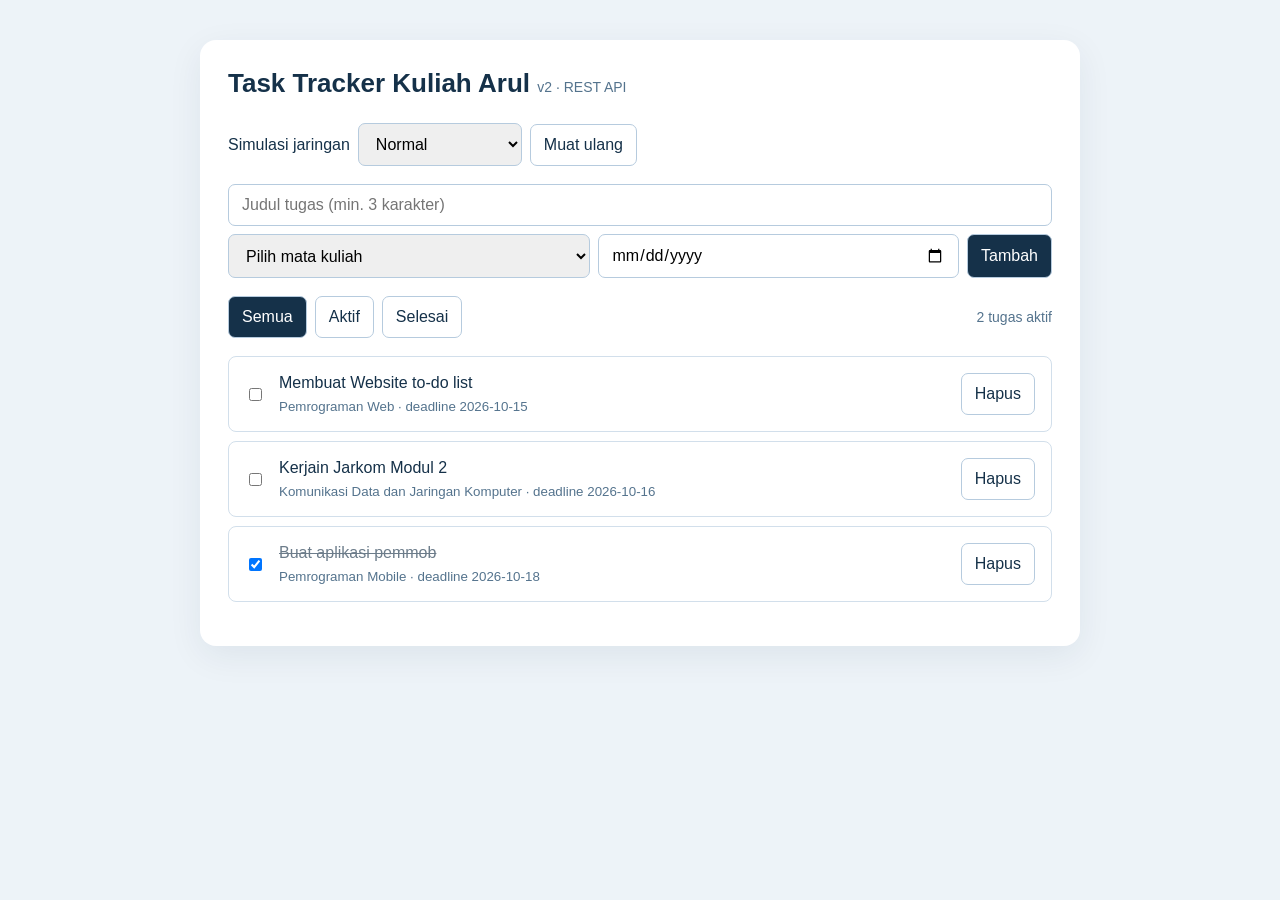
<file: index.html>
<!DOCTYPE html>
<html lang="id">
<head>
  <meta charset="UTF-8">
  <meta name="viewport" content="width=device-width, initial-scale=1.0">
  <title>Task Tracker Kuliah Arul v2</title>
  <link rel="stylesheet" href="style.css">
  <script src="mock-api.js" defer></script>
  <script src="app.js" defer></script>
</head>
<body>
  <main class="todolist">
    <h1>Task Tracker Kuliah Arul <small>v2 · REST API</small></h1>
    <div class="toolbar">
        <label for="networkMode">Simulasi jaringan</label>
        <select id="networkMode">
            <option value="normal">Normal</option>
            <option value="offline">Offline</option>
            <option value="lambat">Lambat (2 detik)</option>
        </select>
        <button id="reloadButton" type="button">Muat ulang</button>
    </div>

    <form id="taskForm" class="input">
        <label class="sr-only" for="taskInput">Judul tugas</label>
        <input
            id="taskInput"
            type="text"
            placeholder="Judul tugas (min. 3 karakter)"
            required
        >

        <label class="sr-only" for="courseInput">Mata kuliah</label>
        <select id="courseInput" required>
            <option value="">Pilih mata kuliah</option>
        </select>

        <label class="sr-only" for="dueDateInput">Deadline</label>
        <input id="dueDateInput" type="date">

        <button id="addButton" type="submit">Tambah</button>
    </form>

    <p id="actionError" role="alert"></p>

    <section class="filters" aria-label="Filter tugas">
        <button type="button" data-filter="all">Semua</button>
        <button type="button" data-filter="active">Aktif</button>
        <button type="button" data-filter="completed">Selesai</button>
        <span id="activeCount"></span>
    </section>
    <div id="status" role="status" aria-live="polite"></div>
    <ul id="task"></ul>
  </main>
</body>
</html>
</file>
<file: style.css>
* {
  box-sizing: border-box;
}

body {
  margin: 0;
  padding: 40px 16px;
  color: #153149;
  background: #edf3f8;
  font-family: Arial, sans-serif;
}

.todolist {
  max-width: 880px;
  margin: auto;
  padding: 28px;
  border-radius: 16px;
  background: white;
  box-shadow: 0 10px 35px #15314912;
}

h1 {
  margin: 0 0 24px;
  font-size: 26px;
}

h1 small {
  font-size: 14px;
  font-weight: normal;
  color: #54738d;
  white-space: nowrap;
}

.toolbar,
.filters {
  display: flex;
  flex-wrap: wrap;
  gap: 8px;
  align-items: center;
  margin: 18px 0;
}

input,
select,
button {
  font: inherit;
  padding: 11px 13px;
  border: 1px solid #b6cbde;
  border-radius: 7px;
}

button {
  cursor: pointer;
  background: white;
  color: #153149;
}

button:hover {
  background: #edf3f8;
}

button:disabled {
  opacity: .55;
  cursor: wait;
}

button[aria-pressed="true"],
#addButton {
  color: white;
  background: #153149;
}

#activeCount {
  margin-left: auto;
  color: #54738d;
  font-size: 14px;
}

#status {
  color: #54738d;
  margin: 18px 0;
}

#task {
  padding: 0;
  list-style: none;
}

.task-row {
  display: flex;
  align-items: center;
  gap: 14px;
  padding: 16px;
  margin: 9px 0;
  border: 1px solid #d2dfeb;
  border-radius: 8px;
}

.task-content {
  flex: 1;
  min-width: 0;
  overflow-wrap: anywhere;
}

.task-content small {
  display: block;
  color: #54738d;
  margin-top: 7px;
}

.completed .task-title {
  text-decoration: line-through;
  color: #6c7c8a;
}

:focus-visible {
  outline: 3px solid #eeae42;
  outline-offset: 2px;
}

@media (max-width: 600px) {
  .todolist {
    padding: 18px;
  }

  body {
    padding: 16px 10px;
  }

  h1 small {
    display: block;
    margin-top: 8px;
  }
}

.input {
  display: grid;
  grid-template-columns: 1fr 1fr auto;
  gap: 8px;
}

#taskInput {
  grid-column: 1 / -1;
}

#actionError {
  color: #b52b2b;
}

.sr-only {
  position: absolute;
  width: 1px;
  height: 1px;
  overflow: hidden;
  clip-path: inset(50%);
}

@media (max-width: 600px) {
  .input {
    grid-template-columns: 1fr;
  }
}
</file>
